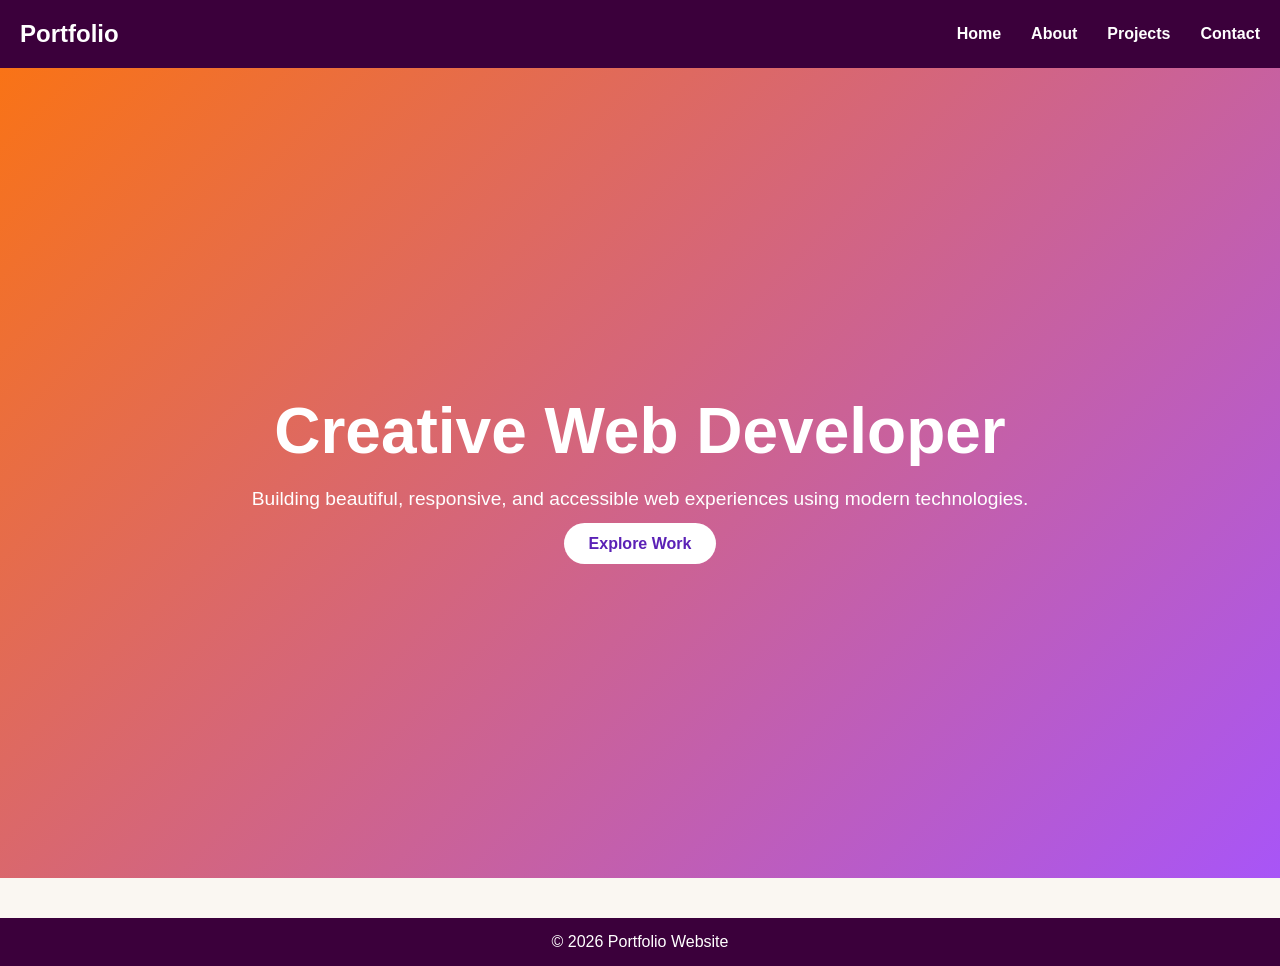
<file: index.html>
<!DOCTYPE html>
<html lang="en">
<head>
<meta charset="UTF-8">
<meta name="viewport" content="width=device-width, initial-scale=1.0">
<title>Portfolio Home</title>
<link rel="stylesheet" href="style.css">
</head>

<body>

<header>
<nav>
<h1>Portfolio</h1>

<ul>
<li><a href="index.html">Home</a></li>
<li><a href="about.html">About</a></li>
<li><a href="projects.html">Projects</a></li>
<li><a href="contact.html">Contact</a></li>
</ul>
</nav>
</header>

<main>

<section class="hero">

<div class="hero-text">
<h2>Creative Web Developer</h2>

<p>
Building beautiful, responsive, and accessible
web experiences using modern technologies.
</p>

<a href="projects.html" class="btn">Explore Work</a>

</div>

</section>

</main>

<footer>
<p>© 2026 Portfolio Website</p>
</footer>

</body>
</html>
</file>
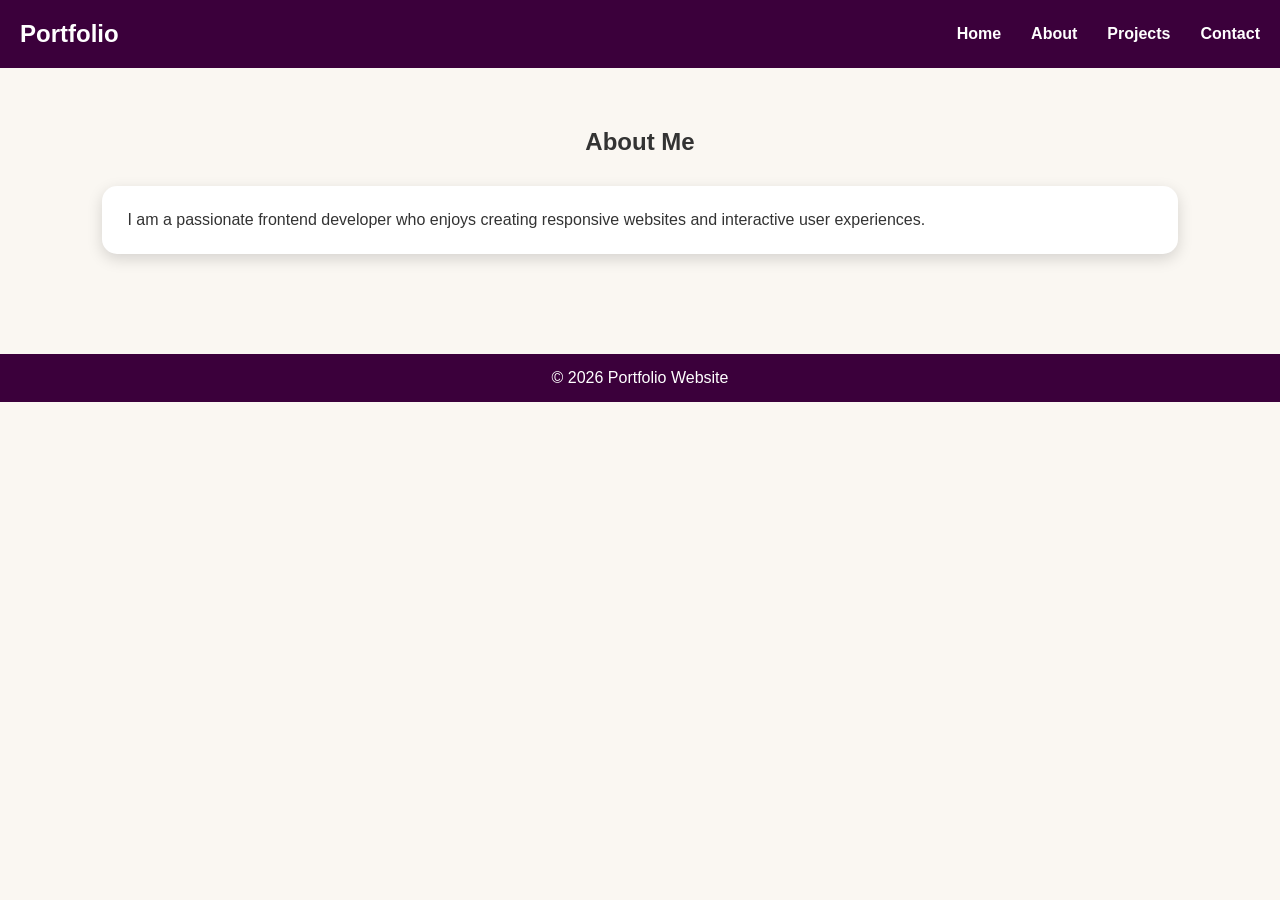
<file: about.html>
<!DOCTYPE html>
<html lang="en">
<head>
<meta charset="UTF-8">
<meta name="viewport" content="width=device-width, initial-scale=1.0">
<title>About</title>
<link rel="stylesheet" href="style.css">
</head>

<body>

<header>
<nav>
<h1>Portfolio</h1>

<ul>
<li><a href="index.html">Home</a></li>
<li><a href="about.html">About</a></li>
<li><a href="projects.html">Projects</a></li>
<li><a href="contact.html">Contact</a></li>
</ul>
</nav>
</header>

<section class="container">

<h2>About Me</h2>

<div class="card">
<p>
I am a passionate frontend developer who enjoys
creating responsive websites and interactive
user experiences.
</p>
</div>

</section>

<footer>
<p>© 2026 Portfolio Website</p>
</footer>

</body>
</html>
</file>
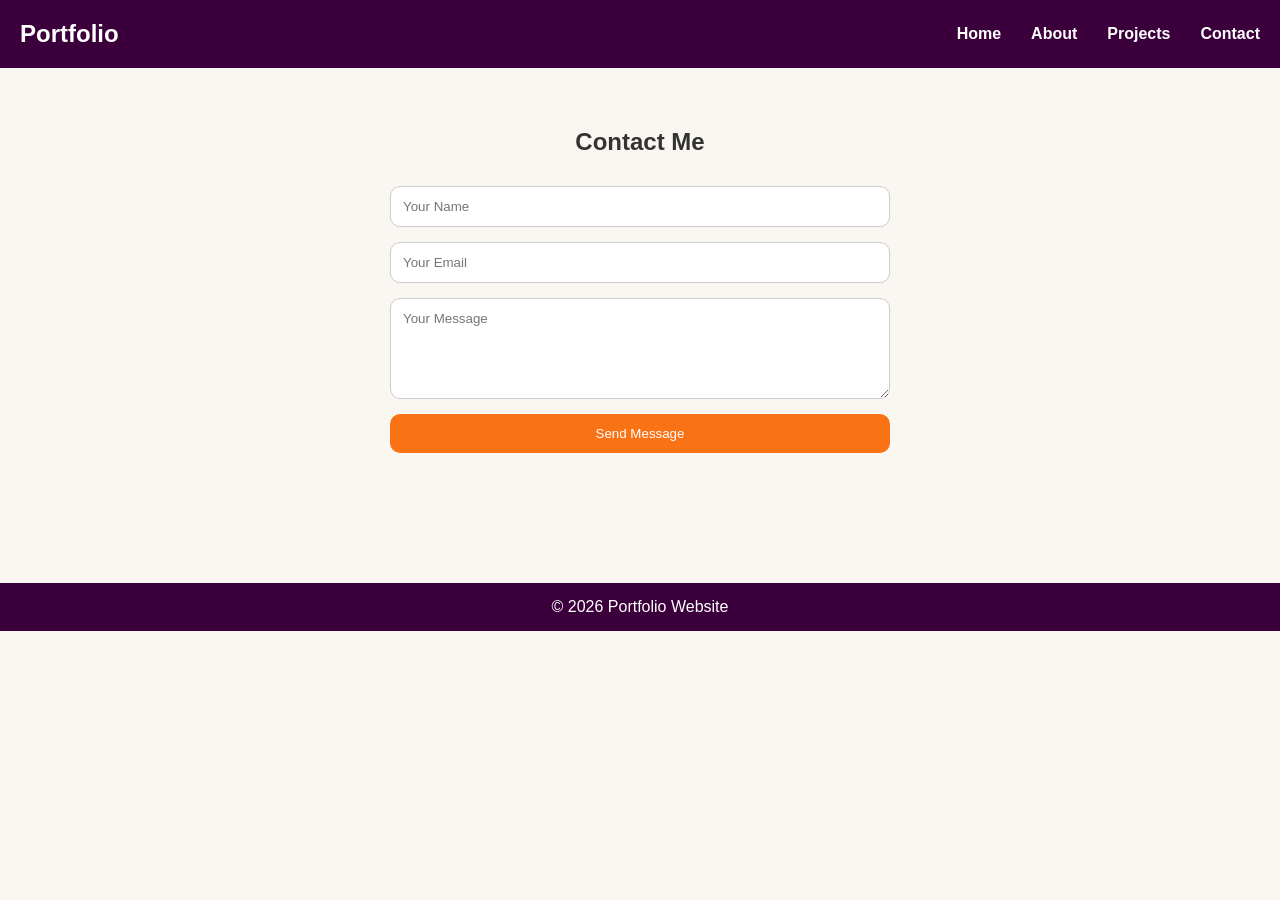
<file: contact.html>
<!DOCTYPE html>
<html lang="en">
<head>
<meta charset="UTF-8">
<meta name="viewport" content="width=device-width, initial-scale=1.0">
<title>Contact</title>
<link rel="stylesheet" href="style.css">
</head>

<body>

<header>
<nav>
<h1>Portfolio</h1>

<ul>
<li><a href="index.html">Home</a></li>
<li><a href="about.html">About</a></li>
<li><a href="projects.html">Projects</a></li>
<li><a href="contact.html">Contact</a></li>
</ul>
</nav>
</header>

<section class="container">

<h2>Contact Me</h2>

<form onsubmit="sendMessage(event)">

<input type="text" placeholder="Your Name" required>

<input type="email" placeholder="Your Email" required>

<textarea rows="5"
placeholder="Your Message"
required></textarea>

<button type="submit">Send Message</button>

<p id="msg"></p>

</form>

</section>

<footer>
<p>© 2026 Portfolio Website</p>
</footer>

<script>
function sendMessage(event)
{
event.preventDefault();

document.getElementById("msg").innerHTML=
"✅ Message Sent Successfully!";
}
</script>

</body>
</html>
</file>
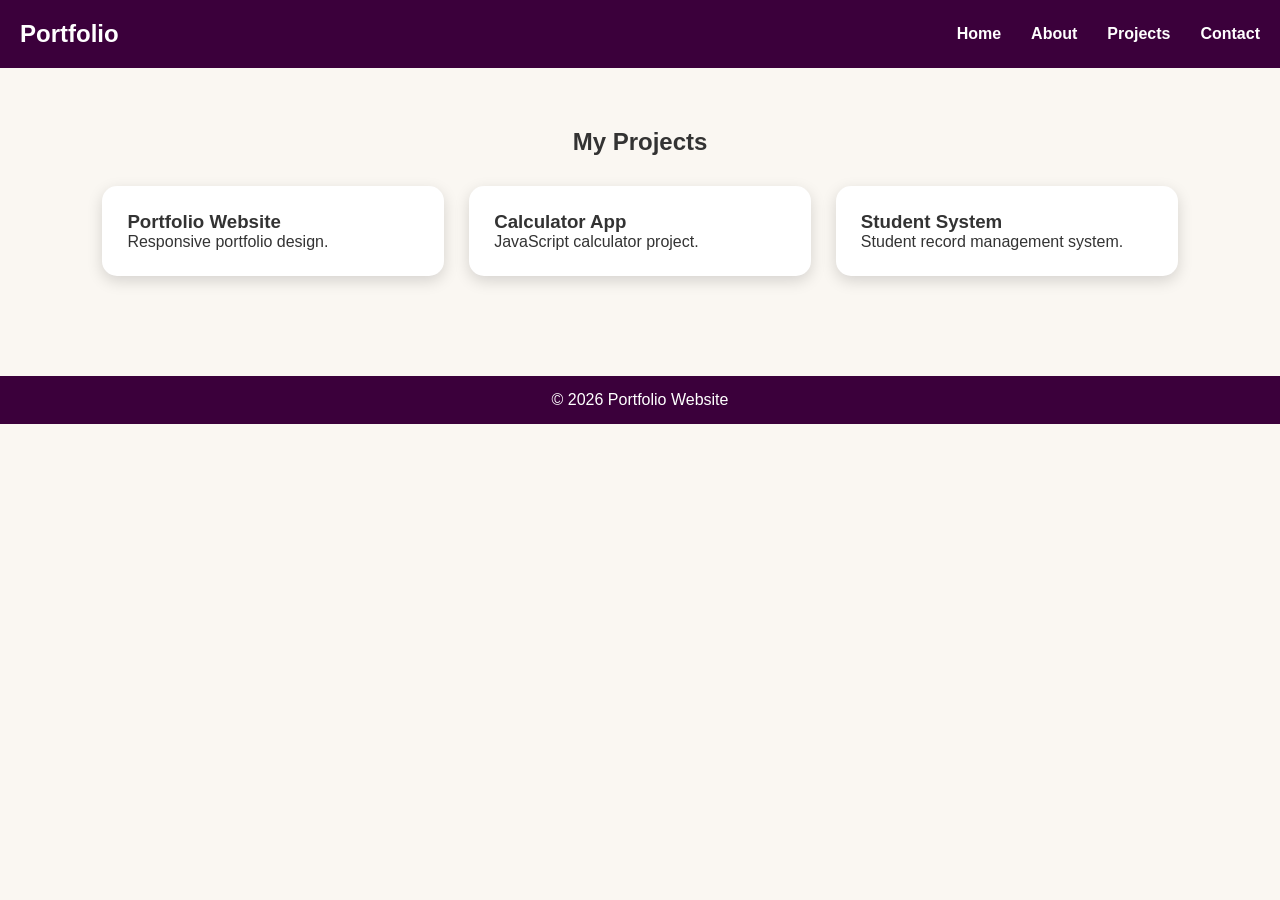
<file: projects.html>
<!DOCTYPE html>
<html lang="en">
<head>
<meta charset="UTF-8">
<meta name="viewport" content="width=device-width, initial-scale=1.0">
<title>Projects</title>
<link rel="stylesheet" href="style.css">
</head>

<body>

<header>
<nav>
<h1>Portfolio</h1>

<ul>
<li><a href="index.html">Home</a></li>
<li><a href="about.html">About</a></li>
<li><a href="projects.html">Projects</a></li>
<li><a href="contact.html">Contact</a></li>
</ul>
</nav>
</header>

<section class="container">

<h2>My Projects</h2>

<div class="project-grid">

<div class="card">
<h3>Portfolio Website</h3>
<p>Responsive portfolio design.</p>
</div>

<div class="card">
<h3>Calculator App</h3>
<p>JavaScript calculator project.</p>
</div>

<div class="card">
<h3>Student System</h3>
<p>Student record management system.</p>
</div>

</div>

</section>

<footer>
<p>© 2026 Portfolio Website</p>
</footer>

</body>
</html>
</file>
<file: style.css>
*{
margin:0;
padding:0;
box-sizing:border-box;
font-family:Verdana,sans-serif;
}

body{
background:#faf7f2;
color:#333;
}

header{
background:rgb(59, 0, 59);
padding:20px;
}

nav{
display:flex;
justify-content:space-between;
align-items:center;
flex-wrap:wrap;
}

nav h1{
color:white;
}

nav ul{
display:flex;
list-style:none;
gap:30px;
}

nav a{
color:white;
text-decoration:none;
font-weight:bold;
}

.hero{
height:90vh;
display:flex;
justify-content:center;
align-items:center;
text-align:center;
background:linear-gradient(
135deg,
#f97316,
#a855f7
);
color:white;
padding:20px;
}

.hero h2{
font-size:4rem;
margin-bottom:20px;
}

.hero p{
font-size:1.2rem;
margin-bottom:25px;
}

.btn{
background:white;
color:#5b21b6;
padding:12px 25px;
border-radius:30px;
text-decoration:none;
font-weight:bold;
}

.container{
padding:60px 8%;
}

.container h2{
text-align:center;
margin-bottom:30px;
}

.project-grid{
display:grid;
grid-template-columns:
repeat(auto-fit,minmax(250px,1fr));
gap:25px;
}

.card{
background:white;
padding:25px;
border-radius:15px;
box-shadow:0 5px 15px rgba(0,0,0,.15);
}

form{
max-width:500px;
margin:auto;
display:flex;
flex-direction:column;
gap:15px;
}

input,
textarea{
padding:12px;
border:1px solid #ccc;
border-radius:10px;
}

button{
background:#f97316;
color:white;
border:none;
padding:12px;
border-radius:10px;
cursor:pointer;
}

#msg{
margin-top:15px;
font-weight:bold;
color:green;
text-align:center;
}

footer{
background:rgb(59, 0, 59);
color:white;
text-align:center;
padding:15px;
margin-top:40px;
}

@media(max-width:768px){

nav{
flex-direction:column;
gap:15px;
}

nav ul{
display:flex;
flex-direction:row;
flex-wrap:wrap;
justify-content:center;
gap:20px;
}

.hero h2{
font-size:2.5rem;
}

}
</file>
